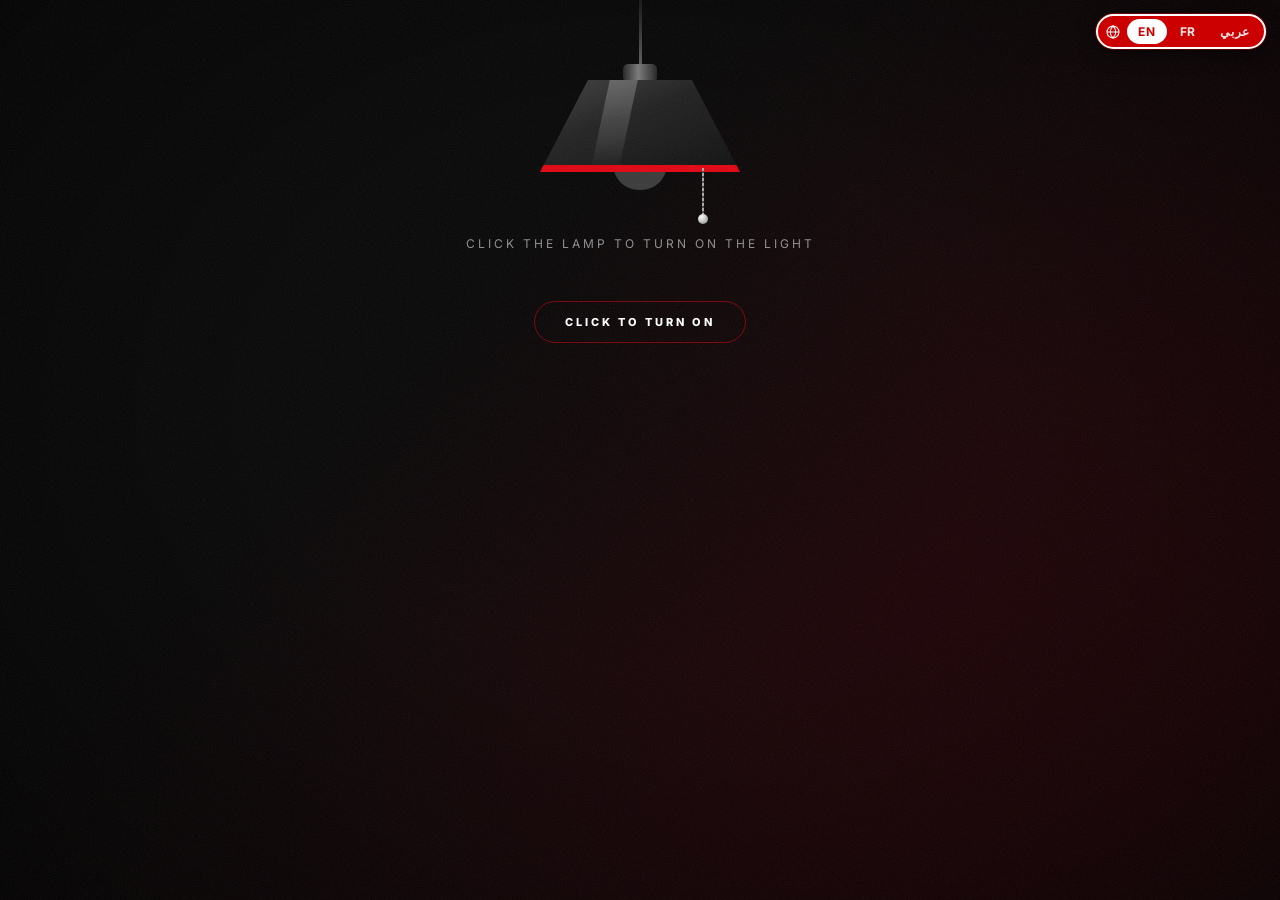
<file: index.html>
<!DOCTYPE html>
<html lang="en" data-theme="dark">
<head>
<meta charset="UTF-8">
<meta name="viewport" content="width=device-width, initial-scale=1.0">
<link rel="icon" href="img/favicon.svg" type="image/svg+xml">
<link rel="icon" href="img/favicon-32.png" sizes="32x32" type="image/png">
<link rel="apple-touch-icon" href="img/apple-touch-icon.png">
<meta name="description" data-i18n-attr="content:site.description" content="Unofficial fan site of Wydad Athletic Club: trophies, transfers 2026, squad, results, quiz and more.">
<meta name="theme-color" content="#CC0000">
<meta property="og:type" content="website">
<meta property="og:title" content="Wydad Athletic Club — Fan Site" data-i18n-attr="content:site.title">
<meta property="og:description" content="Unofficial fan site of Wydad Athletic Club." data-i18n-attr="content:site.description">
<meta name="twitter:card" content="summary">
<title data-i18n="site.title">Wydad Athletic Club — Fan Site</title>
<link rel="stylesheet" href="css/style.css">
<script>
  if (sessionStorage.getItem("wydadDemoLoggedIn") !== "true") {
    window.location.replace("login.html");
    
  }
</script>
</head>
<body>

<div id="x-loader"><div class="x-ball">⚽</div></div>
<div id="x-progress"></div>

<header>
  <div class="logo">
    <img class="logo-img" src="https://images.seeklogo.com/logo-png/43/3/wydad-athletic-club-2022-logo-png_seeklogo-438990.png" alt="Wydad logo" onerror="this.style.display='none'">
    <div>
      <h1>Wydad</h1>
      <span>Athletic Club</span>
    </div>
  </div>

  <nav id="mainNav">
    <a href="#" data-i18n="nav.home">Home</a>
    <a href="#matchcenter" data-i18n="nav.match">Match</a>
    <a href="#titles" data-i18n="nav.trophies">Trophies</a>
    <a href="#transfers" data-i18n="nav.transfers">Transfers</a>
    <a href="#players-static" data-i18n="nav.squad">Squad</a>
    <a href="#results" data-i18n="nav.results">Results</a>
    <a href="#x-standings" data-xi="navStandings">Table</a>
    <a href="#quiz" data-i18n="nav.quiz">Quiz</a>
    <a href="#guess" data-i18n="nav.game">Game</a>
    <a href="#shop" data-i18n="nav.shop">Shop</a>
  </nav>

  <div class="header-actions">
    <div class="lang-switch" data-lang-switch role="group" aria-label="Language" data-i18n-attr="aria-label:lang.aria">
      <svg class="lang-globe" viewBox="0 0 24 24" aria-hidden="true"><circle cx="12" cy="12" r="9" fill="none" stroke="currentColor" stroke-width="1.6"/><path d="M3 12h18M12 3c2.8 2.6 4.2 5.6 4.2 9s-1.4 6.4-4.2 9c-2.8-2.6-4.2-5.6-4.2-9S9.2 5.6 12 3z" fill="none" stroke="currentColor" stroke-width="1.6"/></svg>
      <button type="button" data-lang="en" lang="en" aria-pressed="true" class="active">EN</button>
      <button type="button" data-lang="fr" lang="fr" aria-pressed="false">FR</button>
      <button type="button" data-lang="ar" lang="ar" aria-pressed="false">عربي</button>
    </div>
    <button class="theme-toggle" id="themeToggle" aria-label="Toggle theme" data-i18n-attr="aria-label:theme.toggle">
      <span class="theme-icon">🌙</span>
    </button>
    <button class="menu-toggle" id="menuToggle" aria-label="Menu" data-i18n-attr="aria-label:menu.toggle" aria-expanded="false">☰</button>
  </div>
</header>

<!-- HERO -->
<section class="hero">
  <div class="hero-bg"></div>
  <div class="hero-overlay"></div>
  <div class="hero-box">
    <div class="hero-eyebrow" data-i18n="hero.eyebrow">Est. 1937 · Casablanca</div>
    <h2>
      <span class="line-1" data-i18n="hero.line1">Pride of</span>
      <span class="line-2" data-i18n="hero.line2">Casablanca</span>
    </h2>
    <p class="hero-sub" data-i18n="hero.sub">22× Botola Champions · 3× CAF Champions League</p>
    <a href="#titles" class="btn" data-i18n="hero.cta">Explore Trophies</a>
    <div class="quick-links">
      <a href="#shop" class="ql"><span aria-hidden="true">🛒</span> <span data-i18n="ql.shop">Shop</span></a>
      <a href="https://www.wydadac.ma/en/" target="_blank" rel="noopener noreferrer" class="ql"><span aria-hidden="true">🌐</span> <span data-i18n="ql.official">Official Site</span></a>
      <a href="https://www.espn.com/soccer/team/fixtures/_/id/8625" target="_blank" rel="noopener noreferrer" class="ql"><span aria-hidden="true">📅</span> <span data-i18n="ql.fixtures">Fixtures</span></a>
      <a href="https://www.espn.com/soccer/team/results/_/id/8625/team.wydad-casablanca" target="_blank" rel="noopener noreferrer" class="ql"><span aria-hidden="true">📋</span> <span data-i18n="ql.results">Results</span></a>
      <a href="#transfers" class="ql"><span aria-hidden="true">🔁</span> <span data-i18n="ql.transfers">Transfers</span></a>
    </div>
  </div>

  <!-- LATEST RESULTS TICKER (filled by JS from the RESULTS list) -->
  <div class="live-ticker" id="liveTicker">
    <span class="live-dot"></span>
    <span class="live-label" data-i18n="ticker.label">LATEST</span>
    <div class="ticker-scroll"><span id="tickerText"></span></div>
  </div>
</section>

<!-- MATCH CENTER -->
<section class="matchcenter reveal-section" id="matchcenter">
  <div class="section-header">
    <span class="section-label" data-i18n="match.label">Next match</span>
    <h2 class="section-title-lg" data-i18n="match.title">Match Center</h2>
  </div>
  <div class="mc-card">
    <div class="mc-comp" id="mcCompetition"></div>
    <div class="mc-teams">
      <div class="mc-team" id="mcHome"></div>
      <div class="mc-vs" data-i18n="match.vs">VS</div>
      <div class="mc-team" id="mcAway"></div>
    </div>
    <div class="mc-info"><span id="mcDate"></span><span id="mcVenue"></span></div>
    <div class="mc-countdown" id="mcCountdown">
      <div class="mc-box"><b id="mcD">--</b><small data-i18n="match.days">Days</small></div>
      <div class="mc-box"><b id="mcH">--</b><small data-i18n="match.hours">Hours</small></div>
      <div class="mc-box"><b id="mcM">--</b><small data-i18n="match.min">Min</small></div>
      <div class="mc-box"><b id="mcS">--</b><small data-i18n="match.sec">Sec</small></div>
    </div>
    <p class="mc-over hidden" id="mcOver"></p>
  </div>
</section>

<!-- TROPHIES -->
<section class="titles reveal-section" id="titles">
  <div class="section-header">
    <span class="section-label" data-i18n="trophies.label">Honours</span>
    <h2 class="section-title-lg" data-i18n="trophies.title">Wydad Trophies</h2>
  </div>
  <div class="titles-container">
    <div class="title-box reveal-item" onclick="showTrophy('botola')">
      <img src="img/botola.webp" alt="Botola Pro">
      <h3 data-i18n="trophy.botola.name">Botola Pro</h3>
      <p>22</p>
    </div>
    <div class="title-box reveal-item" onclick="showTrophy('caf')">
      <img src="img/chompion.jpg" alt="CAF Champions League">
      <h3 data-i18n="trophy.caf.name">CAF Champions League</h3>
      <p>3</p>
    </div>
    <div class="title-box reveal-item" onclick="showTrophy('throne')">
      <img src="img/wydad-trone.jpg" alt="Throne Cup">
      <h3 data-i18n="trophy.throne.name">Throne Cup</h3>
      <p>9</p>
    </div>
    <div class="title-box reveal-item" onclick="showTrophy('super')">
      <img src="img/super.jpg" alt="CAF Super Cup">
      <h3 data-i18n="trophy.super.name">CAF Super Cup</h3>
      <p>1</p>
    </div>
  </div>
</section>

<!-- TROPHY POPUP -->
<div class="popup" id="popup">
  <div class="popup-content">
    <span class="close" onclick="closePopup()">×</span>
    <h2 id="popup-title"></h2>
    <p id="popup-text"></p>
  </div>
</div>

<!-- TRANSFERS (filled by JS) -->
<section class="transfers reveal-section" id="transfers">
  <div class="section-header">
    <span class="section-label" data-i18n="transfers.label">Mercato 2026</span>
    <h2 class="section-title-lg" data-i18n="transfers.title">Transfers</h2>
  </div>
  <div class="transfers-grid">
    <div class="transfers-col">
      <h3 class="tr-title in"><span aria-hidden="true">⬇</span> <span data-i18n="transfers.in">Arrivals</span></h3>
      <div id="transfersIn"></div>
    </div>
    <div class="transfers-col">
      <h3 class="tr-title out"><span aria-hidden="true">⬆</span> <span data-i18n="transfers.out">Departures</span></h3>
      <div id="transfersOut"></div>
    </div>
  </div>
</section>

<!-- PLAYERS -->
<section class="players reveal-section" id="players-static">
  <div class="section-header">
    <span class="section-label" data-i18n="squad.label">Squad</span>
    <h2 class="section-title-lg" data-i18n="squad.title">Players 2026</h2>
  </div>
  <div class="filter">
    <button class="active" onclick="filterPlayers('all',this)" data-i18n="filter.all">All</button>
    <button onclick="filterPlayers('new',this)" data-i18n="filter.new">New</button>
    <button onclick="filterPlayers('GK',this)" data-i18n="filter.GK">GK</button>
    <button onclick="filterPlayers('CB',this)" data-i18n="filter.CB">CB</button>
    <button onclick="filterPlayers('RB',this)" data-i18n="filter.RB">RB</button>
    <button onclick="filterPlayers('LB',this)" data-i18n="filter.LB">LB</button>
    <button onclick="filterPlayers('CDM',this)" data-i18n="filter.CDM">CDM</button>
    <button onclick="filterPlayers('CM',this)" data-i18n="filter.CM">CM</button>
  </div>

  <div class="players-container" id="playersGrid">

    <div class="player-card reveal-item" data-type="GK">
      <img src="img/benabid.jpg" alt="El Mehdi Benabid" onerror="this.src='https://placehold.co/260x300/161616/CC0000?text=GK'">
      <div class="player-card-info"><h3>El Mehdi Benabid</h3><p data-i18n="pos.GK">Goalkeeper</p><small data-i18n="country.MA">Morocco</small></div>
    </div>

    <div class="player-card reveal-item" data-type="RB">
      <img src="img/moufid.jpg" alt="Mohamed Moufid" onerror="this.src='https://placehold.co/260x300/161616/CC0000?text=RB'">
      <div class="player-card-info"><h3>Mohamed Moufid</h3><p data-i18n="pos.RB">Right Back</p><small data-i18n="country.MA">Morocco</small></div>
    </div>

    <div class="player-card reveal-item" data-type="CB">
      <img src="img/sabbar.jpg" alt="Soufiane Sabbar" onerror="this.src='https://placehold.co/260x300/161616/CC0000?text=CB'">
      <div class="player-card-info"><h3>Soufiane Sabbar</h3><p data-i18n="pos.CB">Center Back</p><small data-i18n="country.MA">Morocco</small></div>
    </div>

    <div class="player-card reveal-item" data-type="CDM">
      <img src="img/amrabat.jpg" alt="Sofiane Amrabat" onerror="this.src='https://placehold.co/260x300/161616/CC0000?text=CDM'">
      <div class="player-card-info"><h3>Sofiane Amrabat</h3><p data-i18n="pos.CDM">Def. Midfielder</p><small data-i18n="country.MA">Morocco</small></div>
    </div>

    <div class="player-card reveal-item" data-type="CM">
      <img src="img/hannouri.jpg" alt="El Hanouri" onerror="this.src='https://placehold.co/260x300/161616/CC0000?text=CM'">
      <div class="player-card-info"><h3>El Hanouri</h3><p data-i18n="pos.CM">Central Mid</p><small data-i18n="country.MA">Morocco</small></div>
    </div>

    <!-- ===== NEW SIGNINGS 2026 ===== -->
    <div class="player-card reveal-item" data-type="GK" data-new="true" data-from="FUS Rabat" data-note="3-year deal">
      <span class="badge-new">New</span>
      <img src="img/images-rachid-ghanimi.jpg" alt="Rachid Ghanimi" onerror="this.src='https://placehold.co/260x300/161616/CC0000?text=GK'">
      <div class="player-card-info"><h3>Rachid Ghanimi</h3><p>Goalkeeper</p><small>Signed from FUS Rabat · 2026</small></div>
    </div>

    <div class="player-card reveal-item" data-type="CM" data-new="true" data-from="Return" data-note="1-year deal">
      <span class="badge-new">New</span>
      <img src="img/hassoni.jpg" alt="Aymane El Hassouni" onerror="this.src='https://placehold.co/260x300/161616/CC0000?text=CM'">
      <div class="player-card-info"><h3>Aymane El Hassouni</h3><p>Midfielder</p><small>Returned · 2026</small></div>
    </div>

    <div class="player-card reveal-item" data-type="CM" data-new="true" data-from="Return" data-note="">
      <span class="badge-new">New</span>
      <img src="img/jabran.jpg" alt="Yahya Jabrane" onerror="this.src='https://placehold.co/260x300/161616/CC0000?text=CM'">
      <div class="player-card-info"><h3>Yahya Jabrane</h3><p>Midfielder</p><small>Returned · 2026</small></div>
    </div>

    <div class="player-card reveal-item" data-type="LB" data-new="true" data-from="" data-note="">
      <span class="badge-new">New</span>
      <img src="img/jnanlah.jpg" alt="Hamza Jnan Allah" onerror="this.src='https://placehold.co/260x300/161616/CC0000?text=LB'">
      <div class="player-card-info"><h3>Hamza Jnan Allah</h3><p>Left Back</p><small>New signing · 2026</small></div>
    </div>

    <div class="player-card reveal-item" data-type="NEW" data-new="true" data-from="" data-note="">
      <span class="badge-new">New</span>
      <img src="img/attiat-allah.jpg" alt="Yahya Attiat-Allah" onerror="this.src='https://placehold.co/260x300/161616/CC0000?text=NEW'">
      <div class="player-card-info"><h3>Yahya Attiat-Allah</h3><p>New Signing</p><small>Returned · 2026</small></div>
    </div>

    <div class="player-card reveal-item" data-type="NEW" data-new="true" data-from="Ittihad Yaacoub El Mansour" data-note="3-year deal">
      <span class="badge-new">New</span>
      <img src="img/khalofi.jpg" alt="Adil El Khalloufi" onerror="this.src='https://placehold.co/260x300/161616/CC0000?text=NEW'">
      <div class="player-card-info"><h3>Adil El Khalloufi</h3><p>New Signing</p><small>Signed from Ittihad Yaacoub El Mansour · 2026</small></div>
    </div>

    <div class="player-card reveal-item" data-type="NEW" data-new="true" data-from="" data-note="Joined Aug 2026">
      <span class="badge-new">New</span>
      <img src="img/rshdan.jpg" alt="Nizar Al-Rashdan" onerror="this.src='https://placehold.co/260x300/161616/CC0000?text=NEW'">
      <div class="player-card-info"><h3>Nizar Al-Rashdan</h3><p>New Signing</p><small>Joined Aug 2026</small></div>
    </div>

    <div class="player-card reveal-item" data-type="NEW" data-new="true" data-from="" data-note="">
      <span class="badge-new">New</span>
      <img src="img/cofi.jpg" alt="Salaheddine Cofi" onerror="this.src='https://placehold.co/260x300/161616/CC0000?text=NEW'">
      <div class="player-card-info"><h3>Salaheddine Cofi</h3><p>New Signing</p><small>New signing · 2026</small></div>
    </div>

  </div>
</section>

<!-- RESULTS (filled by JS from the RESULTS list) -->
<section class="matches reveal-section" id="results">
  <div class="section-header">
    <span class="section-label" data-i18n="results.label">Botola Pro</span>
    <h2 class="section-title-lg" data-i18n="fixtures.title">Fixtures & Results</h2>
  </div>
  <div class="filter" role="tablist">
    <button type="button" class="active" id="tabResults" role="tab" aria-selected="true" data-tab="results" data-i18n="fixtures.tab.results">Results</button>
    <button type="button" id="tabFixtures" role="tab" aria-selected="false" data-tab="fixtures" data-i18n="fixtures.tab.upcoming">Fixtures</button>
  </div>
  <div class="matches-container" id="resultsContainer"></div>
  <div class="matches-container hidden" id="fixturesContainer"></div>
  <p class="tz-note" data-i18n="fixtures.tz">Kick-off times are shown in Morocco time.</p>
</section>

<!-- CLASSEMENT BOTOLA PRO (filled by JS from data/standings.json) -->
<section id="x-standings" class="x-section x-cine">
  <h2 class="x-title" data-xi="stTitle"></h2>
  <p class="x-sub" data-xi="stSub"></p>
  <div class="x-table-wrap">
    <table class="x-table">
      <thead>
        <tr>
          <th>#</th>
          <th data-xi="stTeam"></th>
          <th data-xi="stP"></th>
          <th data-xi="stW"></th>
          <th data-xi="stD"></th>
          <th data-xi="stL"></th>
          <th data-xi="stGF"></th>
          <th data-xi="stGA"></th>
          <th data-xi="stGD"></th>
          <th data-xi="stPts"></th>
        </tr>
      </thead>
      <tbody id="x-st-body"></tbody>
    </table>
  </div>
  <p class="x-sub" id="x-st-updated"></p>
</section>

<!-- QUIZ -->
<section class="quiz-section reveal-section" id="quiz">
  <div class="section-header">
    <span class="section-label" data-i18n="quiz.label">Challenge</span>
    <h2 class="section-title-lg" data-i18n="quiz.title">Wydad Quiz</h2>
  </div>

  <div class="quiz-card" id="quiz-start">
    <div class="quiz-badge" data-i18n="quiz.badge" data-i18n-vars='{"n":10}'>10 Questions</div>
    <div class="quiz-icon">🏆</div>
    <h3 data-i18n="quiz.startTitle">Are you a true Wydadi?</h3>
    <p data-i18n="quiz.intro">Test your knowledge of Wydad — history, players, trophies and more.</p>
    <button class="quiz-btn" onclick="startQuiz()" data-i18n="quiz.start">Start Quiz ▶</button>
  </div>

  <div class="quiz-card hidden" id="quiz-question">
    <div class="quiz-meta">
      <span id="q-counter">Question 1/10</span>
      <div class="quiz-score-live">⭐ <span id="q-score-live">0</span></div>
    </div>
    <div class="quiz-progress-bar"><div class="quiz-progress-fill" id="q-progress"></div></div>
    <div class="quiz-timer-wrap"><div class="quiz-timer-ring" id="q-timer-ring"><span id="q-timer">15</span></div></div>
    <h3 id="q-text"></h3>
    <div class="quiz-options" id="q-options"></div>
    <p class="quiz-feedback" id="q-feedback"></p>
  </div>

  <div class="quiz-card hidden" id="quiz-result">
    <div class="quiz-icon" id="result-emoji">🏆</div>
    <h3 id="result-title"></h3>
    <div class="result-score-big" id="result-score">0/10</div>
    <p id="result-msg"></p>
    <div class="result-badges" id="result-badges"></div>
    <button class="quiz-btn" onclick="resetQuiz()" data-i18n="quiz.again">Play Again 🔄</button>
  </div>
</section>

<!-- GUESS THE PLAYER (players come from the cards above) -->
<section class="guess-section reveal-section" id="guess">
  <div class="section-header">
    <span class="section-label" data-i18n="guess.label">Game</span>
    <h2 class="section-title-lg" data-i18n="guess.title">Guess the Player</h2>
  </div>
  <div class="quiz-card guess-card">
    <div class="quiz-meta">
      <span class="gp-stat"><span data-i18n="guess.attempts">Attempts</span>: <b id="gpTries">0</b>/5</span>
      <span class="gp-stat"><span data-i18n="guess.streak">Streak</span>: <b id="gpStreak">0</b> · <span data-i18n="guess.best">Best</span>: <b id="gpBest">0</b></span>
    </div>
    <div class="gp-photo-wrap">
      <img id="gpImg" class="gp-photo" src="" alt="Mystery player">
    </div>
    <p class="gp-msg" id="gpMsg" data-i18n="guess.who">Who is this player?</p>
    <div class="gp-form" id="gpForm">
      <input type="text" id="gpInput" placeholder="Type the name" autocomplete="off" aria-label="Type the name" data-i18n-attr="placeholder:guess.placeholder;aria-label:guess.placeholder">
      <button type="button" class="quiz-btn" id="gpGuess" data-i18n="guess.btn">Guess</button>
    </div>
    <button type="button" class="quiz-btn hidden" id="gpNext" data-i18n="guess.next">Next Player ▶</button>
  </div>
</section>

<!-- SHOP -->
<section class="shop reveal-section" id="shop">
  <div class="section-header">
    <span class="section-label" data-i18n="shop.label">Fan Shop</span>
    <h2 class="section-title-lg" data-i18n="shop.title">Wydad Shop</h2>
  </div>

  <div class="shop-grid">

    <div class="product-card reveal-item" data-product="jersey">
      <span class="badge" data-i18n="badge.best">Best Seller</span>
      <button class="wishlist-btn" aria-label="Add to wishlist" data-i18n-attr="aria-label:wishlist.aria" aria-pressed="false">❤</button>
      <img src="img/3.jpg" alt="Home Jersey 2026" onerror="this.src='https://placehold.co/400x300/161616/CC0000?text=Jersey'">
      <div class="product-info">
        <h3 data-i18n="product.jersey.name">Home Jersey 2026</h3>
        <p data-i18n="product.jersey.desc">Official Wydad Maillot</p>
        <div class="product-options"></div>
        <div class="product-bottom">
          <span class="price">$59</span>
          <button class="cart-btn" onclick="addToCart('Home Jersey 2026',59,this)" data-i18n="shop.add">Add To Cart</button>
        </div>
      </div>
    </div>

    <div class="product-card reveal-item" data-product="cap">
      <span class="badge limited" data-i18n="badge.limited">Limited</span>
      <button class="wishlist-btn" aria-label="Add to wishlist" data-i18n-attr="aria-label:wishlist.aria" aria-pressed="false">❤</button>
      <img src="img/cup.jpg" alt="Wydad Cap" onerror="this.src='https://placehold.co/400x300/161616/CC0000?text=Cap'">
      <div class="product-info">
        <h3 data-i18n="product.cap.name">Wydad Cap</h3>
        <p data-i18n="product.cap.desc">Premium Cap</p>
        <div class="product-options"></div>
        <div class="product-bottom">
          <span class="price">$25</span>
          <button class="cart-btn" onclick="addToCart('Wydad Cap',25,this)" data-i18n="shop.add">Add To Cart</button>
        </div>
      </div>
    </div>

    <div class="product-card reveal-item" data-product="mug">
      <button class="wishlist-btn" aria-label="Add to wishlist" data-i18n-attr="aria-label:wishlist.aria" aria-pressed="false">❤</button>
      <img src="img/mug.jpg" alt="Wydad Mug" onerror="this.src='https://placehold.co/400x300/161616/CC0000?text=Mug'">
      <div class="product-info">
        <h3 data-i18n="product.mug.name">Wydad Mug</h3>
        <p data-i18n="product.mug.desc">Fans Collection</p>
        <div class="product-options"></div>
        <div class="product-bottom">
          <span class="price">$15</span>
          <button class="cart-btn" onclick="addToCart('Wydad Mug',15,this)" data-i18n="shop.add">Add To Cart</button>
        </div>
      </div>
    </div>

    <div class="product-card reveal-item" data-product="poster">
      <button class="wishlist-btn" aria-label="Add to wishlist" data-i18n-attr="aria-label:wishlist.aria" aria-pressed="false">❤</button>
      <img src="img/poster.jpg" alt="Ultra Poster" onerror="this.src='https://placehold.co/400x300/161616/CC0000?text=Poster'">
      <div class="product-info">
        <h3 data-i18n="product.poster.name">Ultra Poster</h3>
        <p data-i18n="product.poster.desc">Curva Nord Style</p>
        <div class="product-options"></div>
        <div class="product-bottom">
          <span class="price">$12</span>
          <button class="cart-btn" onclick="addToCart('Ultra Poster',12,this)" data-i18n="shop.add">Add To Cart</button>
        </div>
      </div>
    </div>

  </div>
</section>

<!-- CART -->
<div class="cart-panel" id="cartPanel">
  <div class="cart-header">
    <h2 data-i18n="cart.title">Your Cart</h2>
    <button onclick="toggleCart()" aria-label="Close cart" data-i18n-attr="aria-label:cart.close">✕</button>
  </div>
  <div class="cart-items" id="cartItems"></div>
  <div class="cart-footer">
    <h3><span data-i18n="cart.total">Total</span>: $<span id="cartTotal">0</span></h3>
    <p class="cart-note" id="cartNote"></p>
    <button class="checkout-btn" id="checkoutBtn" data-i18n="cart.checkout">Checkout</button>
  </div>
</div>

<button class="floating-cart" onclick="toggleCart()" aria-label="Open cart" data-i18n-attr="aria-label:cart.open">
  🛒
  <span id="cartCount">0</span>
</button>

<!-- PLAYER POPUP -->
<div id="playerPopup" class="player-popup">
  <div class="popup-box">
    <span class="close-popup">&times;</span>
    <img id="popupImg" src="" alt="">
    <h2 id="popupName"></h2>
    <p id="popupPosition"></p>
    <p id="popupCountry"></p>
    <p id="popupGoals"></p>
    <p id="popupAssists"></p>
  </div>
</div>

<button type="button" class="to-top hidden" id="toTop" aria-label="Back to top" data-i18n-attr="aria-label:totop.aria">↑</button>

<footer>
  <span class="footer-logo">Wydad AC</span>
  <p data-i18n="footer.text">© 2026 Unofficial fan project · Not affiliated with Wydad Athletic Club · Casablanca, Morocco</p>
</footer>

<!-- ===== HISTOIRE ===== -->
<section id="x-history" class="x-section x-cine">
  <h2 class="x-title" data-xi="histTitle"></h2>
  <div class="x-timeline">
    <div class="x-tl-item"><span class="x-tl-year">1937</span><p data-xi="h1937"></p></div>
    <div class="x-tl-item"><span class="x-tl-year">1992</span><p data-xi="h1992"></p></div>
    <div class="x-tl-item"><span class="x-tl-year">2017</span><p data-xi="h2017"></p></div>
    <div class="x-tl-item"><span class="x-tl-year">2022</span><p data-xi="h2022"></p></div>
  </div>
</section>

<!-- ===== HALL OF FAME ===== -->
<section id="x-vote" class="x-section x-cine">
  <h2 class="x-title" data-xi="voteTitle"></h2>
  <div id="x-vote-list" class="x-vote-list"></div>
  <p id="x-vote-info" class="x-vote-info"></p>
</section>

<!-- ===== LIVRE D'OR ===== -->
<section id="x-guestbook" class="x-section x-cine">
  <h2 class="x-title" data-xi="gbTitle"></h2>
  <div class="x-gb-form">
    <input id="x-gb-name" type="text" maxlength="30" data-xi-ph="gbName">
    <textarea id="x-gb-msg" maxlength="200" rows="3" data-xi-ph="gbMsg"></textarea>
    <button id="x-gb-send" type="button" data-xi="gbSend"></button>
  </div>
  <ul id="x-gb-list" class="x-gb-list"></ul>
</section>

<script src="js/i18n.js"></script>
<script src="js/app.js"></script>
<script src="js/x-extras.js"></script>
</body>
</html>
</file>
<file: css/style.css>
@import url('https://fonts.googleapis.com/css2?family=Bebas+Neue&family=Inter:wght@300;400;500;600;700&display=swap');
@import url('https://fonts.googleapis.com/css2?family=Cairo:wght@400;600;700&display=swap');

*,*::before,*::after{margin:0;padding:0;box-sizing:border-box}
html{scroll-behavior:smooth}

:root,[data-theme="dark"]{
  --red:#CC0000;
  --red-dim:rgba(204,0,0,0.15);
  --red-glow:rgba(204,0,0,0.08);
  --white:#FFFFFF;
  --dark:#080808;
  --dark-2:#0F0F0F;
  --dark-3:#161616;
  --dark-4:#1E1E1E;
  --gray:#888;
  --border:rgba(255,255,255,0.07);
  --border-red:rgba(204,0,0,0.25);
  --text-primary:#FFFFFF;
  --text-secondary:rgba(255,255,255,0.55);
  --text-muted:rgba(255,255,255,0.3);
}

[data-theme="light"]{
  --white:#111111;
  --dark:#F5F5F5;
  --dark-2:#EBEBEB;
  --dark-3:#FFFFFF;
  --dark-4:#F0F0F0;
  --gray:#666;
  --border:rgba(0,0,0,0.10);
  --border-red:rgba(204,0,0,0.30);
  --text-primary:#111111;
  --text-secondary:rgba(0,0,0,0.65);
  --text-muted:rgba(0,0,0,0.35);
}

body{font-family:'Inter',sans-serif;background:var(--dark);color:var(--text-primary);overflow-x:hidden;transition:background .3s,color .3s}
.hidden{display:none!important}

/* ===== HEADER ===== */
header{
  position:sticky;top:0;z-index:999;width:100%;
  padding:0 60px;height:72px;
  display:flex;justify-content:space-between;align-items:center;gap:16px;
  background:rgba(8,8,8,0.85);backdrop-filter:blur(20px);
  border-bottom:1px solid var(--border);
  transition:background .3s;
}
[data-theme="light"] header{background:rgba(245,245,245,0.92)}
.logo{display:flex;align-items:center;gap:14px}
.logo-img{width:44px;height:44px;object-fit:contain}
.logo h1{font-family:'Bebas Neue',sans-serif;font-size:26px;letter-spacing:3px;color:var(--text-primary);line-height:1}
.logo span{display:block;font-size:9px;letter-spacing:4px;color:var(--red);text-transform:uppercase;margin-top:2px}
nav{display:flex;gap:4px}
nav a{color:var(--text-secondary);padding:8px 12px;border-radius:8px;text-decoration:none;font-size:11px;font-weight:600;letter-spacing:1.5px;text-transform:uppercase;transition:color .2s,background .2s}
nav a:hover{color:var(--text-primary);background:rgba(128,128,128,0.10)}
nav a.active{color:var(--text-primary);background:var(--red-dim)}

.header-actions{display:flex;align-items:center;gap:8px}
.theme-toggle,.menu-toggle{
  background:transparent;border:1px solid var(--border);
  border-radius:8px;padding:8px 12px;cursor:pointer;
  font-size:16px;line-height:1;color:var(--text-primary);
  transition:background .2s,border-color .2s,transform .2s;
}
.theme-toggle:hover{background:rgba(128,128,128,0.10);border-color:var(--border-red);transform:rotate(20deg)}
.menu-toggle{display:none}
.menu-toggle:hover{background:rgba(128,128,128,0.10);border-color:var(--border-red)}

/* ===== HERO ===== */
.hero{min-height:100vh;display:grid;place-items:center;position:relative;overflow:hidden;background:var(--dark)}
.hero-bg{position:absolute;inset:0;background:url("../img/winners.jpg") center/cover no-repeat;filter:brightness(0.18) saturate(0.6);z-index:0;transition:filter .4s}
[data-theme="light"] .hero-bg{filter:brightness(0.25) saturate(0.5)}
.hero-overlay{position:absolute;inset:0;background:radial-gradient(ellipse 80% 60% at 50% 40%,rgba(204,0,0,0.12) 0%,transparent 65%);z-index:1}
.hero-box{position:relative;z-index:2;text-align:center;max-width:760px;padding:0 24px 40px;transform-style:preserve-3d}
.hero-eyebrow{display:inline-flex;align-items:center;gap:8px;font-size:10px;font-weight:700;letter-spacing:3px;color:var(--red);text-transform:uppercase;margin-bottom:28px;padding:8px 20px;border:1px solid var(--border-red);border-radius:100px;background:rgba(204,0,0,0.06);animation:fadeInDown .8s ease both}
.hero-eyebrow::before{content:'';width:6px;height:6px;background:var(--red);border-radius:50%}
.hero h2{font-family:'Bebas Neue',sans-serif;font-size:clamp(72px,12vw,130px);line-height:.9;letter-spacing:2px;margin-bottom:24px;animation:fadeInUp .9s .15s ease both}
.hero h2 .line-1{display:block;color:rgba(255,255,255,0.95)}
.hero h2 .line-2{display:block;color:var(--red);-webkit-text-stroke:1px rgba(255,255,255,0.08)}
.hero-sub{font-size:14px;color:rgba(255,255,255,0.6);letter-spacing:1px;margin-bottom:48px;font-weight:300;animation:fadeInUp .9s .25s ease both}
.btn{display:inline-flex;align-items:center;gap:10px;padding:16px 40px;background:var(--red);color:#fff;border-radius:8px;text-decoration:none;font-size:12px;font-weight:700;letter-spacing:2px;text-transform:uppercase;transition:transform .2s,background .2s;animation:fadeInUp .9s .35s ease both}
.btn:hover{background:#e60000;transform:translateY(-2px)}

/* ===== QUICK LINKS ===== */
.quick-links{display:flex;flex-wrap:wrap;gap:10px;justify-content:center;margin-top:24px}
.ql{padding:10px 18px;border:1px solid var(--border-red);border-radius:100px;color:#fff;text-decoration:none;font-size:11px;font-weight:700;letter-spacing:1.5px;text-transform:uppercase;background:rgba(204,0,0,0.08);backdrop-filter:blur(6px);transition:background .2s,transform .2s}
.ql:hover{background:var(--red);transform:translateY(-2px)}

/* ===== TICKER ===== */
.live-ticker{
  position:absolute;bottom:0;left:0;right:0;z-index:3;
  background:rgba(204,0,0,0.88);backdrop-filter:blur(10px);
  display:flex;align-items:center;gap:14px;
  padding:12px 28px;overflow:hidden;
}
.live-dot{width:8px;height:8px;background:#fff;border-radius:50%;flex-shrink:0;animation:pulse 1.2s infinite}
.live-label{font-size:10px;font-weight:800;letter-spacing:3px;color:#fff;flex-shrink:0}
.ticker-scroll{overflow:hidden;flex:1}
.ticker-scroll span{display:inline-block;white-space:nowrap;font-size:12px;font-weight:600;letter-spacing:.5px;color:#fff;animation:tickerMove 28s linear infinite}

/* ===== SECTION HEADERS ===== */
.section-header{text-align:center;margin-bottom:64px}
.section-label{display:inline-flex;align-items:center;gap:8px;font-size:10px;font-weight:700;letter-spacing:4px;color:var(--red);text-transform:uppercase;margin-bottom:14px}
.section-title-lg{font-family:'Bebas Neue',sans-serif;font-size:clamp(42px,6vw,72px);letter-spacing:2px;line-height:1;color:var(--text-primary)}

/* ===== MATCH CENTER ===== */
.matchcenter{padding:120px 60px;background:var(--dark-2)}
.mc-card{max-width:760px;margin:0 auto;background:var(--dark-3);border:1px solid var(--border);border-radius:24px;padding:40px 32px;text-align:center;position:relative;overflow:hidden}
.mc-card::before{content:'';position:absolute;top:0;left:0;right:0;height:3px;background:var(--red)}
.mc-comp{font-size:10px;font-weight:700;letter-spacing:3px;text-transform:uppercase;color:var(--red);margin-bottom:20px;min-height:12px}
.mc-teams{display:flex;align-items:center;justify-content:center;gap:24px;margin-bottom:16px;min-height:50px}
.mc-team{font-family:'Bebas Neue',sans-serif;font-size:clamp(28px,5vw,44px);letter-spacing:2px;color:var(--text-primary)}
.mc-vs{font-size:12px;font-weight:700;letter-spacing:3px;color:var(--text-muted)}
.mc-info{font-size:13px;color:var(--text-secondary);margin-bottom:28px;display:flex;flex-direction:column;gap:4px;min-height:20px}
.mc-countdown{display:flex;justify-content:center;gap:12px}
.mc-box{min-width:74px;padding:14px 10px;background:var(--dark-4);border:1px solid var(--border);border-radius:14px}
.mc-box b{display:block;font-family:'Bebas Neue',sans-serif;font-size:40px;color:var(--red);line-height:1}
.mc-box small{font-size:10px;letter-spacing:2px;text-transform:uppercase;color:var(--text-muted)}
.mc-over{color:var(--text-secondary);font-size:14px}

/* ===== TROPHIES ===== */
.titles{padding:120px 60px;background:var(--dark)}
.titles-container{display:grid;grid-template-columns:repeat(auto-fit,minmax(240px,1fr));gap:2px;border:1px solid var(--border);border-radius:16px;overflow:hidden;max-width:1100px;margin:0 auto}
.title-box{background:var(--dark-3);padding:40px 30px;text-align:center;transition:background .3s,transform .3s,opacity .6s ease;position:relative;overflow:hidden;cursor:pointer}
.title-box::before{content:'';position:absolute;top:0;left:0;right:0;height:2px;background:var(--red);transform:scaleX(0);transition:transform .3s}
.title-box:hover{background:var(--dark-4)}
.title-box:hover::before{transform:scaleX(1)}
.title-box img{width:80px;height:80px;object-fit:contain;margin-bottom:20px;filter:brightness(0.85);transition:filter .3s,transform .3s}
.title-box:hover img{filter:brightness(1);transform:scale(1.08) rotate(-3deg)}
.title-box h3{font-size:11px;font-weight:700;letter-spacing:2px;text-transform:uppercase;color:var(--text-secondary);margin-bottom:10px}
.title-box p{font-family:'Bebas Neue',sans-serif;font-size:42px;color:var(--text-primary);letter-spacing:1px}

/* ===== TRANSFERS ===== */
.transfers{padding:120px 60px;background:var(--dark-2)}
.transfers-grid{display:grid;grid-template-columns:1fr 1fr;gap:24px;max-width:1100px;margin:0 auto}
.tr-title{font-family:'Bebas Neue',sans-serif;font-size:28px;letter-spacing:2px;margin-bottom:16px}
.tr-title.in{color:#4ade80}
.tr-title.out{color:#f87171}
.tr-card{display:flex;justify-content:space-between;align-items:center;gap:12px;background:var(--dark-3);border:1px solid var(--border);border-radius:12px;padding:16px 18px;margin-bottom:10px;position:relative;overflow:hidden;transition:border-color .2s,opacity .6s ease,transform .6s ease}
.tr-card:hover{border-color:var(--border-red)}
.tr-card::before{content:'';position:absolute;left:0;top:0;bottom:0;width:3px}
.tr-card.in::before{background:#22c55e}
.tr-card.out::before{background:var(--red)}
.tr-card h4{font-size:14px;color:var(--text-primary);margin-bottom:4px}
.tr-card small{font-size:11px;color:var(--text-muted)}
.tr-tag{font-size:10px;font-weight:700;letter-spacing:1.5px;text-transform:uppercase;padding:4px 10px;border-radius:6px;background:rgba(128,128,128,0.12);color:var(--text-secondary);white-space:nowrap}
.tr-empty{color:var(--text-muted);font-size:13px;padding:12px 0}

/* ===== PLAYERS ===== */
.players{padding:120px 60px;background:var(--dark)}
.players-container{display:grid;grid-template-columns:repeat(auto-fill,minmax(220px,1fr));gap:16px;max-width:1200px;margin:0 auto}
.player-card{position:relative;background:var(--dark-3);border-radius:14px;overflow:hidden;border:1px solid var(--border);transition:border-color .3s,box-shadow .3s,opacity .6s ease,transform .6s ease;cursor:pointer}
.player-card:hover{border-color:var(--border-red);box-shadow:0 20px 40px rgba(204,0,0,0.10)}
.player-card img{width:100%;height:260px;object-fit:cover;display:block;filter:grayscale(20%);transition:filter .4s,transform .4s}
.player-card:hover img{filter:grayscale(0%);transform:scale(1.04)}
.player-card-info{padding:16px 16px 20px}
.player-card h3{font-size:13px;font-weight:700;letter-spacing:1px;color:var(--text-primary);margin-bottom:4px;text-transform:uppercase}
.player-card p{font-size:11px;color:var(--gray);margin-bottom:2px}
.player-card small{font-size:10px;color:var(--text-muted);letter-spacing:.5px}
.player-card[data-new="true"]{border-color:var(--border-red)}
.badge-new{position:absolute;top:12px;left:12px;z-index:3;background:var(--red);color:#fff;font-size:9px;font-weight:800;letter-spacing:2px;text-transform:uppercase;padding:5px 10px;border-radius:100px;box-shadow:0 4px 14px rgba(204,0,0,.35)}

/* ===== FILTER ===== */
.filter{padding:0 0 40px;display:flex;flex-wrap:wrap;justify-content:center;gap:8px}
.filter button{background:transparent;color:var(--text-secondary);border:1px solid var(--border);padding:8px 20px;border-radius:8px;cursor:pointer;font-size:11px;font-weight:600;letter-spacing:1.5px;text-transform:uppercase;font-family:'Inter',sans-serif;transition:all .2s}
.filter button:hover{color:var(--text-primary);border-color:var(--border-red);background:var(--red-dim)}
.filter button.active{background:var(--red);color:#fff;border-color:var(--red)}

/* ===== RESULTS ===== */
.matches{padding:120px 60px;background:var(--dark-2)}
.matches-container{display:grid;grid-template-columns:repeat(auto-fill,minmax(260px,1fr));gap:2px;border:1px solid var(--border);border-radius:16px;overflow:hidden;max-width:1100px;margin:0 auto}
.match-card{background:var(--dark-3);padding:28px 24px;transition:background .2s,opacity .6s ease,transform .6s ease;position:relative;overflow:hidden}
.match-card:hover{background:var(--dark-4)}
.match-card::before{content:'';position:absolute;left:0;top:0;bottom:0;width:3px}
.match-card.win::before{background:#22c55e}
.match-card.draw::before{background:#f59e0b}
.match-card.loss::before{background:var(--red)}
.match-card h3{font-size:15px;font-weight:600;color:var(--text-primary);margin-bottom:12px;line-height:1.3}
.match-card span{display:inline-block;font-size:10px;font-weight:700;letter-spacing:2px;text-transform:uppercase;padding:4px 10px;border-radius:6px;margin-bottom:10px}
.match-card.win span{background:rgba(34,197,94,0.12);color:#4ade80}
.match-card.draw span{background:rgba(245,158,11,0.12);color:#fbbf24}
.match-card.loss span{background:rgba(204,0,0,0.12);color:#f87171}
.match-card small{display:block;font-size:11px;color:var(--text-muted);letter-spacing:.5px}

/* ===== TROPHY POPUP ===== */
.popup{position:fixed;inset:0;background:rgba(0,0,0,0.85);display:none;justify-content:center;align-items:center;z-index:9999;backdrop-filter:blur(8px)}
.popup-content{background:var(--dark-3);padding:40px;border-radius:20px;border:1px solid var(--border-red);text-align:center;max-width:400px;width:90%;position:relative;animation:popIn .25s ease}
@keyframes popIn{from{transform:scale(0.9);opacity:0}to{transform:scale(1);opacity:1}}
.close{position:absolute;top:16px;right:20px;font-size:24px;color:var(--gray);cursor:pointer;transition:color .2s}
.close:hover{color:var(--text-primary)}

/* ===== REVEAL ANIMATION ===== */
.reveal-item{opacity:0;transform:translateY(28px)}
.reveal-item.visible{opacity:1;transform:translateY(0)}

/* ===== QUIZ ===== */
.quiz-section{padding:120px 60px;background:var(--dark-2)}
.quiz-card{max-width:700px;margin:0 auto;background:var(--dark-3);border:1px solid var(--border);border-radius:24px;padding:56px 48px;text-align:center;position:relative;overflow:hidden}
.quiz-card::before{content:'';position:absolute;top:0;left:0;right:0;height:3px;background:linear-gradient(90deg,var(--red),#ff4444,var(--red));background-size:200%;animation:shimmer 2s infinite linear}
@keyframes shimmer{0%{background-position:0%}100%{background-position:200%}}
.quiz-badge{display:inline-block;background:var(--red-dim);border:1px solid var(--border-red);color:var(--red);font-size:10px;font-weight:700;letter-spacing:3px;text-transform:uppercase;padding:6px 18px;border-radius:100px;margin-bottom:28px}
.quiz-icon{font-size:52px;margin-bottom:20px;display:block;filter:drop-shadow(0 0 20px rgba(204,0,0,0.4))}
.quiz-card h3{font-family:'Bebas Neue',sans-serif;font-size:36px;letter-spacing:2px;color:var(--text-primary);margin-bottom:14px}
.quiz-card p{font-size:14px;color:var(--text-secondary);line-height:1.7;margin-bottom:36px;max-width:440px;margin-left:auto;margin-right:auto}
.quiz-btn{display:inline-flex;align-items:center;gap:10px;padding:16px 48px;background:var(--red);color:#fff;border:none;border-radius:10px;font-size:12px;font-weight:700;letter-spacing:2px;text-transform:uppercase;cursor:pointer;font-family:'Inter',sans-serif;transition:background .2s,transform .2s}
.quiz-btn:hover{background:#e60000;transform:translateY(-2px)}
.quiz-btn:disabled{opacity:.5;cursor:default;transform:none}
.quiz-meta{display:flex;justify-content:space-between;align-items:center;margin-bottom:16px;gap:12px;flex-wrap:wrap}
#q-counter{font-size:11px;font-weight:700;letter-spacing:2px;color:var(--text-muted);text-transform:uppercase}
.quiz-score-live{font-size:12px;font-weight:700;color:var(--red);letter-spacing:1px}
.quiz-progress-bar{height:3px;background:rgba(128,128,128,0.10);border-radius:10px;margin-bottom:28px;overflow:hidden}
.quiz-progress-fill{height:100%;background:var(--red);border-radius:10px;transition:width .4s ease;width:0%}
.quiz-timer-wrap{display:flex;justify-content:center;margin-bottom:24px}
.quiz-timer-ring{width:56px;height:56px;border-radius:50%;border:2px solid var(--border-red);display:flex;align-items:center;justify-content:center;transition:border-color .3s,box-shadow .3s}
.quiz-timer-ring.urgent{border-color:var(--red);box-shadow:0 0 12px rgba(204,0,0,0.4)}
#q-timer{font-family:'Bebas Neue',sans-serif;font-size:24px;color:var(--text-primary)}
#q-text{font-family:'Inter',sans-serif;font-size:20px;font-weight:600;letter-spacing:0;color:var(--text-primary);line-height:1.5;margin-bottom:32px;min-height:56px}
.quiz-options{display:grid;grid-template-columns:1fr 1fr;gap:12px;margin-bottom:20px}
.quiz-opt{background:rgba(128,128,128,0.04);border:1px solid var(--border);border-radius:12px;padding:16px 20px;font-size:13px;font-weight:500;color:var(--text-secondary);cursor:pointer;font-family:'Inter',sans-serif;text-align:left;transition:background .15s,border-color .15s,color .15s,transform .15s;line-height:1.4}
.quiz-opt:hover:not(:disabled){background:var(--red-dim);border-color:var(--border-red);color:var(--text-primary);transform:translateX(3px)}
.quiz-opt.correct{background:rgba(34,197,94,0.15);border-color:rgba(34,197,94,0.5);color:#4ade80}
.quiz-opt.wrong{background:rgba(204,0,0,0.12);border-color:rgba(204,0,0,0.4);color:#f87171}
.quiz-opt:disabled{cursor:default}
.quiz-feedback{font-size:13px;font-weight:500;padding:0 18px;margin:0;border-radius:10px;text-align:left;line-height:1.5;max-height:0;overflow:hidden;opacity:0;transition:opacity .3s,max-height .3s,padding .3s}
.quiz-card .quiz-feedback{margin-bottom:0;max-width:none}
.quiz-feedback.show{opacity:1;max-height:200px;padding:12px 18px}
.quiz-feedback.correct-fb{background:rgba(34,197,94,0.08);color:#4ade80;border:1px solid rgba(34,197,94,0.2)}
.quiz-feedback.wrong-fb{background:rgba(204,0,0,0.08);color:#f87171;border:1px solid rgba(204,0,0,0.2)}
.result-score-big{font-family:'Bebas Neue',sans-serif;font-size:88px;color:var(--red);letter-spacing:2px;line-height:1;margin:8px 0 16px;text-shadow:0 0 30px rgba(204,0,0,0.3)}
.result-badges{display:flex;flex-wrap:wrap;gap:10px;justify-content:center;margin:20px 0 32px}
.result-badge{background:rgba(128,128,128,0.06);border:1px solid var(--border);border-radius:100px;padding:6px 16px;font-size:11px;font-weight:600;color:var(--text-muted);letter-spacing:1px;text-transform:uppercase}
.result-badge.gold{background:rgba(245,158,11,0.12);border-color:rgba(245,158,11,0.3);color:#fbbf24}

/* ===== GUESS THE PLAYER ===== */
.guess-section{padding:120px 60px;background:var(--dark)}
.gp-stat{font-size:11px;font-weight:700;letter-spacing:2px;text-transform:uppercase;color:var(--text-muted)}
.gp-stat b{color:var(--red)}
.gp-photo-wrap{width:260px;height:260px;margin:8px auto 24px;border-radius:20px;overflow:hidden;border:1px solid var(--border-red);background:var(--dark-4)}
.gp-photo{width:100%;height:100%;object-fit:cover;display:block;transition:filter .5s ease}
.quiz-card .gp-msg{font-size:16px;font-weight:600;color:var(--text-primary);margin-bottom:20px;min-height:24px;max-width:none}
.gp-form{display:flex;gap:10px;justify-content:center;flex-wrap:wrap}
.gp-form input{flex:1;min-width:200px;max-width:320px;padding:14px 18px;border-radius:10px;border:1px solid var(--border);background:var(--dark-4);color:var(--text-primary);font-family:'Inter',sans-serif;font-size:14px}
.gp-form input:focus{outline:none;border-color:var(--red)}
.gp-form .quiz-btn{padding:14px 32px}

/* ===== SHOP ===== */
.shop{padding:120px 60px;background:var(--dark-2)}
.shop-grid{max-width:1200px;margin:auto;display:grid;grid-template-columns:repeat(auto-fit,minmax(260px,1fr));gap:24px}
.product-card{background:var(--dark-3);border:1px solid var(--border);border-radius:20px;overflow:hidden;position:relative;transition:border-color .3s,box-shadow .3s,opacity .6s ease,transform .6s ease}
.product-card:hover{border-color:var(--border-red);box-shadow:0 20px 40px rgba(204,0,0,.2)}
.product-card img{width:100%;height:260px;object-fit:cover;display:block;transition:transform .4s}
.product-card:hover img{transform:scale(1.05)}
.product-info{padding:20px}
.product-info h3{font-size:18px;margin-bottom:8px;color:var(--text-primary)}
.product-info p{color:var(--gray);margin-bottom:18px}
.product-bottom{display:flex;justify-content:space-between;align-items:center}
.price{font-size:24px;font-family:'Bebas Neue',sans-serif;color:var(--red)}
.cart-btn{background:var(--red);color:#fff;border:none;padding:10px 18px;border-radius:10px;cursor:pointer;font-weight:700;transition:background .3s,transform .3s}
.cart-btn:hover{background:#ff1a1a;transform:scale(1.05)}
.badge{position:absolute;top:14px;left:14px;background:var(--red);color:#fff;padding:6px 12px;border-radius:30px;font-size:10px;font-weight:700;letter-spacing:1px;z-index:5}
.limited{background:#ff9500}
.wishlist-btn{position:absolute;top:14px;right:14px;width:40px;height:40px;border-radius:50%;border:none;background:rgba(0,0,0,.5);color:#fff;cursor:pointer;font-size:18px;z-index:5;transition:background .2s,transform .2s}
.wishlist-btn:hover{transform:scale(1.1)}
.wishlist-btn.active{background:var(--red)}

/* ===== CART ===== */
.cart-panel{position:fixed;top:0;right:-450px;width:420px;height:100%;background:var(--dark-3);z-index:9999;transition:right .4s;border-left:1px solid var(--border);display:flex;flex-direction:column}
.cart-panel.active{right:0}
.cart-header{padding:24px;display:flex;justify-content:space-between;align-items:center;border-bottom:1px solid var(--border)}
.cart-header h2{font-family:'Bebas Neue',sans-serif;letter-spacing:2px}
.cart-header button{background:none;border:none;color:var(--text-primary);font-size:24px;cursor:pointer}
.cart-items{flex:1;overflow-y:auto;padding:20px}
.cart-item{display:flex;justify-content:space-between;align-items:center;background:var(--dark-4);padding:16px;border-radius:12px;margin-bottom:12px}
.cart-item button{background:none;border:none;color:var(--text-primary);cursor:pointer;font-size:16px}
.cart-footer{padding:24px;border-top:1px solid var(--border)}
.cart-note{font-size:12px;color:var(--text-secondary);min-height:18px;margin-top:8px}
.checkout-btn{width:100%;padding:16px;border:none;border-radius:12px;background:var(--red);color:#fff;font-weight:700;cursor:pointer;margin-top:12px}
.floating-cart{position:fixed;bottom:30px;right:30px;width:70px;height:70px;border-radius:50%;border:none;background:var(--red);color:#fff;font-size:22px;cursor:pointer;z-index:999;box-shadow:0 0 30px rgba(204,0,0,.4)}

/* ===== PLAYER POPUP ===== */
.player-popup{position:fixed;inset:0;background:rgba(0,0,0,.8);display:none;justify-content:center;align-items:center;z-index:9999}
.player-popup.active{display:flex}
.popup-box{width:400px;max-width:90%;background:#161616;padding:25px;border-radius:15px;text-align:center;color:#fff}
.popup-box img{width:180px;border-radius:10px;margin-bottom:20px}
.popup-box p{color:rgba(255,255,255,.65);margin-top:6px;font-size:14px}
.close-popup{float:right;font-size:30px;cursor:pointer}

/* ===== FOOTER ===== */
footer{padding:48px 60px;border-top:1px solid var(--border);display:flex;align-items:center;justify-content:space-between;gap:16px;background:var(--dark)}
footer .footer-logo{font-family:'Bebas Neue',sans-serif;font-size:22px;letter-spacing:3px;color:rgba(128,128,128,0.5)}
footer p{font-size:11px;color:var(--text-muted);letter-spacing:.5px}

/* ===== KEYFRAMES ===== */
@keyframes fadeInDown{from{opacity:0;transform:translateY(-20px)}to{opacity:1;transform:translateY(0)}}
@keyframes fadeInUp{from{opacity:0;transform:translateY(20px)}to{opacity:1;transform:translateY(0)}}
@keyframes tickerMove{from{transform:translateX(100%)}to{transform:translateX(-100%)}}
@keyframes pulse{0%,100%{opacity:1;transform:scale(1)}50%{opacity:.5;transform:scale(.8)}}

@media (prefers-reduced-motion:reduce){
  html{scroll-behavior:auto}
  *,*::before,*::after{animation-duration:.01ms!important;animation-iteration-count:1!important;transition-duration:.01ms!important}
}

:focus-visible{outline:2px solid var(--red);outline-offset:2px}

/* ===== MOBILE ===== */
@media(max-width:900px){
  header{padding:0 16px}
  .menu-toggle{display:inline-flex}
  nav{display:none}
  header nav.open{display:flex;position:absolute;top:72px;left:0;right:0;flex-direction:column;gap:4px;padding:16px;background:var(--dark);border-bottom:1px solid var(--border)}
  header nav.open a{padding:12px 16px;font-size:12px}
}
@media(max-width:768px){
  .hero h2{font-size:64px}
  .titles,.transfers,.players,.matches,.quiz-section,.guess-section,.matchcenter,.shop{padding:80px 20px}
  .transfers-grid{grid-template-columns:1fr}
  .quiz-card{padding:32px 20px}
  .quiz-options{grid-template-columns:1fr}
  .gp-photo-wrap{width:200px;height:200px}
  .mc-box{min-width:60px}
  .mc-teams{gap:12px}
  footer{padding:32px 20px;flex-direction:column;text-align:center}
  .cart-panel{width:100%}
  .live-ticker{padding:10px 16px}
}

/* ===== Language switcher + Arabic (RTL) ===== */
html[lang="ar"] body,html[lang="ar"] input,html[lang="ar"] button,html[lang="ar"] select{font-family:'Cairo','Inter',sans-serif}
html[lang="ar"] *{letter-spacing:0 !important;text-transform:none !important}

/* ===== Shop: product options ===== */
.product-options{display:grid;grid-template-columns:1fr 1fr;gap:10px;margin-bottom:16px}
.opt{display:flex;flex-direction:column;gap:4px;font-size:12px;color:var(--text-secondary)}
.opt-select{background:var(--dark-4);color:var(--text-primary);border:1px solid var(--border);border-radius:8px;padding:7px 8px;font:inherit;font-size:13px;cursor:pointer;width:100%}
.opt-select:focus{outline:2px solid var(--red);outline-offset:1px}
.opt-select option{background:var(--dark-4);color:var(--text-primary)}
.cart-item small{display:block;color:var(--text-secondary);font-size:12px;margin-top:4px;line-height:1.4}

.lang-switch{display:inline-flex;align-items:center;gap:2px;padding:3px;border:1px solid var(--red);border-radius:999px;background:var(--red-dim)}
.lang-globe{width:16px;height:16px;margin:0 4px;color:var(--red);flex:none}
.lang-switch button{border:0;background:transparent;color:var(--text-secondary);padding:5px 11px;border-radius:999px;font:inherit;font-size:12px;font-weight:700;letter-spacing:.06em;cursor:pointer;transition:background .25s,color .25s,box-shadow .25s}
.lang-switch button:hover{color:var(--text-primary)}
.lang-switch button.active{background:var(--red);color:#fff;box-shadow:0 2px 10px rgba(204,0,0,.45)}
.lang-switch button:focus-visible{outline:2px solid var(--red);outline-offset:2px}
@media(max-width:600px){.lang-globe{display:none}.lang-switch button{padding:5px 8px;font-size:11px}}

/* ===== Fixtures ===== */
.match-card.upcoming::before{background:var(--gray)}
.match-card.upcoming span{background:var(--red-dim);color:var(--red)}
.tz-note{text-align:center;color:var(--text-muted);font-size:12px;margin-top:14px}

/* ===== Back to top ===== */
.to-top{position:fixed;bottom:24px;inset-inline-start:24px;z-index:900;width:44px;height:44px;border-radius:50%;border:1px solid var(--border-red);background:var(--red);color:#fff;font-size:20px;cursor:pointer;box-shadow:0 4px 16px rgba(0,0,0,.4);transition:transform .2s,background .2s}
.to-top:hover{transform:translateY(-3px);background:#ff1a1a}
.to-top:focus-visible{outline:2px solid #fff;outline-offset:2px}

/* ================= X-EXTRAS (cinéma) ================= */
.x-section{position:relative;max-width:1000px;margin:70px auto;padding:60px 24px;font-family:'Bebas Neue','Cairo',sans-serif;letter-spacing:.5px}
.x-cine{
  background:radial-gradient(ellipse at center,rgba(204,0,0,.18) 0%,transparent 65%),linear-gradient(180deg,#0b0b0b 0%,#151515 100%);
  border-radius:14px;overflow:hidden;color:#f3f3f3;
  box-shadow:0 0 0 1px rgba(255,255,255,.06),0 30px 80px rgba(0,0,0,.6)
}
.x-cine::after{
  content:"";position:absolute;inset:0;pointer-events:none;opacity:.12;mix-blend-mode:overlay;
  background-image:url("data:image/svg+xml;utf8,<svg xmlns='http://www.w3.org/2000/svg' width='160' height='160'><filter id='n'><feTurbulence type='fractalNoise' baseFrequency='.9' numOctaves='2'/></filter><rect width='100%' height='100%' filter='url(%23n)'/></svg>")
}
.x-title{text-align:center;font-size:clamp(2rem,5vw,3.6rem);margin:0 0 14px;color:#fff;text-shadow:0 0 25px rgba(204,0,0,.8)}
.x-title::after{content:"";display:block;width:90px;height:3px;margin:12px auto 0;background:linear-gradient(90deg,transparent,#CC0000,transparent)}
.x-sub{text-align:center;opacity:.75;font-family:'Cairo',sans-serif;margin-bottom:26px}

/* TIMELINE */
.x-timeline{position:relative;padding:20px 0}
.x-timeline::before{content:"";position:absolute;left:50%;top:0;bottom:0;width:2px;background:linear-gradient(180deg,transparent,#CC0000,transparent);transform:translateX(-50%)}
.x-tl-item{
  position:relative;width:44%;padding:18px 22px;margin:34px 0;background:rgba(255,255,255,.04);
  border:1px solid rgba(204,0,0,.5);border-radius:10px;backdrop-filter:blur(4px);
  opacity:0;transform:translateY(40px) scale(.97);
  transition:opacity .8s ease,transform .8s cubic-bezier(.2,.7,.2,1)
}
.x-tl-item.x-visible{opacity:1;transform:none}
.x-tl-item:nth-child(odd){left:0}
.x-tl-item:nth-child(even){left:56%}
.x-tl-item::before{content:"";position:absolute;top:26px;width:14px;height:14px;border-radius:50%;background:#CC0000;box-shadow:0 0 14px 4px rgba(204,0,0,.8)}
.x-tl-item:nth-child(odd)::before{right:-8.4%}
.x-tl-item:nth-child(even)::before{left:-8.4%}
.x-tl-year{display:block;font-size:3rem;line-height:1;margin-bottom:8px;color:transparent;-webkit-text-stroke:1.5px #CC0000}
.x-tl-item p{margin:0;font-family:'Cairo',sans-serif;letter-spacing:0;line-height:1.6}

/* FANS / ULTRAS / 2005 */
.x-fans::before{content:"";position:absolute;top:0;left:0;right:0;height:22px;background:#000;z-index:2}
.x-tabs{position:relative;z-index:3;display:flex;flex-wrap:wrap;justify-content:center;gap:8px;margin-bottom:24px}
.x-tabs button{
  padding:8px 20px;border:1px solid rgba(204,0,0,.5);border-radius:100px;background:transparent;color:#ddd;
  cursor:pointer;font:inherit;font-size:1.05rem;transition:background .2s,color .2s
}
.x-tabs button:hover{background:rgba(204,0,0,.2)}
.x-tabs button.active{background:#CC0000;color:#fff;border-color:#CC0000}
.x-gallery{position:relative;z-index:3;display:grid;gap:14px;grid-template-columns:repeat(auto-fill,minmax(230px,1fr))}
.x-gallery figure{
  margin:0;position:relative;overflow:hidden;border-radius:8px;cursor:zoom-in;aspect-ratio:4/3;background:#000;
  opacity:0;transform:translateY(30px);transition:opacity .7s,transform .7s
}
.x-gallery figure[hidden]{display:none}
.x-gallery figure.x-visible{opacity:1;transform:none}
.x-gallery img{width:100%;height:100%;object-fit:cover;display:block;filter:saturate(1.1) contrast(1.05);transition:transform .6s ease,filter .6s}
.x-gallery figure:hover img{transform:scale(1.08);filter:saturate(1.3) contrast(1.1)}
.x-gallery figcaption{
  position:absolute;left:0;right:0;bottom:0;padding:30px 12px 10px;
  background:linear-gradient(transparent,rgba(0,0,0,.85));font-family:'Cairo',sans-serif;font-size:.9rem;letter-spacing:0
}

/* WINNERS 2005 */
.x-winners{position:relative;z-index:3;text-align:center;margin-top:60px;padding:30px 10px;border-top:1px solid rgba(204,0,0,.5)}
.x-big-year{display:block;font-size:clamp(5rem,18vw,11rem);line-height:.9;color:transparent;-webkit-text-stroke:2px #CC0000;opacity:.85}
.x-winners h3{font-size:2rem;margin:6px 0 12px}
.x-winners p{max-width:720px;margin:0 auto;font-family:'Cairo',sans-serif;letter-spacing:0;line-height:1.8;opacity:.9}

/* LIGHTBOX */
#x-lightbox{position:fixed;inset:0;z-index:10000;display:none;align-items:center;justify-content:center;background:rgba(0,0,0,.92);cursor:zoom-out}
#x-lightbox.x-open{display:flex}
#x-lightbox img{max-width:92vw;max-height:90vh;border-radius:8px;box-shadow:0 0 60px rgba(204,0,0,.5)}

/* VOTE */
.x-vote-list{display:grid;gap:12px;position:relative;z-index:3}
.x-vote-row{position:relative;border:1px solid rgba(204,0,0,.6);border-radius:8px;overflow:hidden}
.x-vote-bar{position:absolute;inset:0 auto 0 0;width:0;background:linear-gradient(90deg,rgba(204,0,0,.55),rgba(204,0,0,.15));transition:width .8s}
[dir="rtl"] .x-vote-bar{inset:0 0 0 auto}
.x-vote-content{position:relative;display:flex;justify-content:space-between;align-items:center;padding:12px 16px;font-family:'Cairo',sans-serif;letter-spacing:0}
.x-vote-btn{padding:6px 18px;border:0;border-radius:6px;background:#CC0000;color:#fff;cursor:pointer;font-weight:700;font-family:inherit}
.x-vote-btn:disabled{opacity:.35;cursor:not-allowed}
.x-vote-info{text-align:center;opacity:.7;margin-top:14px;font-family:'Cairo',sans-serif;letter-spacing:0}

/* LIVRE D'OR */
.x-gb-form{position:relative;z-index:3;display:flex;flex-direction:column;gap:10px;margin-bottom:25px}
.x-gb-form input,.x-gb-form textarea{padding:12px;border:1px solid rgba(204,0,0,.6);border-radius:8px;background:rgba(255,255,255,.05);color:#fff;font:1rem 'Cairo',sans-serif}
.x-gb-form button{align-self:flex-start;padding:10px 28px;border:0;border-radius:8px;background:#CC0000;color:#fff;font:700 1.1rem 'Bebas Neue','Cairo',sans-serif;cursor:pointer}
.x-gb-form button:hover{filter:brightness(1.2)}
.x-gb-list{position:relative;z-index:3;list-style:none;padding:0;margin:0;display:grid;gap:12px}
.x-gb-list li{padding:12px 16px;border-left:4px solid #CC0000;background:rgba(255,255,255,.05);border-radius:6px;font-family:'Cairo',sans-serif;letter-spacing:0}
[dir="rtl"] .x-gb-list li{border-left:0;border-right:4px solid #CC0000}
.x-gb-list b{color:#ff4d6a}
.x-gb-list p{margin:4px 0}
.x-gb-list small{opacity:.55}

/* LOADER + PROGRESS */
#x-loader{position:fixed;inset:0;z-index:20000;display:flex;align-items:center;justify-content:center;background:#000;transition:opacity .6s,visibility .6s}
#x-loader.x-hide{opacity:0;visibility:hidden}
.x-ball{font-size:3.5rem;animation:x-spin 1s linear infinite;filter:drop-shadow(0 0 18px #CC0000)}
@keyframes x-spin{to{transform:rotate(360deg)}}
#x-progress{position:fixed;top:0;left:0;height:4px;width:0;background:linear-gradient(90deg,#CC0000,#ff4d6a);z-index:10001;box-shadow:0 0 10px #CC0000}

/* MOBILE X */
@media (max-width:700px){
  .x-section{padding:40px 14px;margin:40px 10px}
  .x-timeline::before{left:10px}
  .x-tl-item,.x-tl-item:nth-child(even){width:auto;left:0;margin-left:32px}
  .x-tl-item::before,.x-tl-item:nth-child(even)::before{left:-28px;right:auto}
}/* ===== CLASSEMENT ===== */
.x-table-wrap{position:relative;z-index:3;overflow-x:auto}
.x-table{width:100%;border-collapse:collapse;font-family:'Cairo',sans-serif;letter-spacing:0;min-width:520px}
.x-table th,.x-table td{padding:10px 8px;text-align:center;border-bottom:1px solid rgba(255,255,255,.08);white-space:nowrap}
.x-table th{font-size:.8rem;opacity:.7}
.x-table th:nth-child(2),.x-table td:nth-child(2){text-align:start;width:100%}
.x-table tbody tr:hover{background:rgba(255,255,255,.04)}
.x-table tr.x-me{background:rgba(204,0,0,.22);box-shadow:inset 3px 0 0 #CC0000;font-weight:700}
[dir="rtl"] .x-table tr.x-me{box-shadow:inset -3px 0 0 #CC0000}
.x-table td.x-pts{font-weight:800;color:#fff}
.x-gd-pos{color:#4ade80}
.x-gd-neg{color:#f87171}
</file>
<file: css/login.css>
@import url('https://fonts.googleapis.com/css2?family=Bebas+Neue&family=Inter:wght@400;500;600;700;800&display=swap');
@import url('https://fonts.googleapis.com/css2?family=Cairo:wght@400;600;700&display=swap');

*,*::before,*::after{margin:0;padding:0;box-sizing:border-box}

:root{
  --red:#e10613;
  --red-dark:#b5000b;
  --glow:#ffd78a;
  --glow-hot:#fff3cf;
}

body{
  min-height:100vh;
  font-family:'Inter',sans-serif;
  color:#fff;
  background:linear-gradient(135deg,#080808 35%,#300006 100%);
}

/* ===== SCENE ===== */
.scene{
  position:relative;
  min-height:100vh;
  display:flex;
  flex-direction:column;
  align-items:center;
  padding:236px 16px 48px;
  overflow:hidden;
}
.scene::before{ /* warm room light when ON */
  content:'';
  position:absolute;
  inset:0;
  background:radial-gradient(ellipse 55% 50% at 50% 30%,rgba(255,200,120,.16),transparent 70%);
  opacity:0;
  transition:opacity .9s ease;
  pointer-events:none;
}
.scene.is-on::before{opacity:1}

/* ===== LIGHT BEAM ===== */
.light-beam{
  position:absolute;
  top:182px;
  bottom:0;
  left:50%;
  width:min(900px,130vw);
  transform:translateX(-50%);
  background:linear-gradient(180deg,rgba(255,215,138,.34) 0%,rgba(255,215,138,.07) 65%,transparent 100%);
  clip-path:polygon(42% 0,58% 0,100% 100%,0 100%);
  opacity:0;
  pointer-events:none;
  z-index:1;
}
.scene.is-on .light-beam{opacity:1;animation:flicker .9s linear}
@keyframes flicker{
  0%{opacity:0}
  8%{opacity:.9}
  16%{opacity:.15}
  30%{opacity:1}
  42%{opacity:.35}
  55%{opacity:1}
  70%{opacity:.7}
  100%{opacity:1}
}
.light-beam{transition:opacity .6s ease}

/* ===== LAMP ===== */
.lamp{
  position:absolute;
  top:0;
  left:50%;
  transform:translateX(-50%);
  z-index:4;
  width:210px;
  display:flex;
  flex-direction:column;
  align-items:center;
  background:none;
  border:none;
  cursor:pointer;
  padding:0 0 6px;
  -webkit-tap-highlight-color:transparent;
  transform-origin:50% 0;
  transition:filter .6s ease;
}
.lamp:hover{animation:sway 1.6s ease-in-out}
@keyframes sway{
  0%,100%{transform:translateX(-50%) rotate(0)}
  30%{transform:translateX(-50%) rotate(2.2deg)}
  65%{transform:translateX(-50%) rotate(-1.6deg)}
}
.lamp:focus-visible{outline:2px solid var(--glow);outline-offset:6px;border-radius:12px}

.lamp-cord{display:block;width:3px;height:64px;background:linear-gradient(#1c1c1c,#6a6a6a)}
.lamp-cap{
  display:block;
  width:34px;height:16px;
  background:linear-gradient(90deg,#2a2a2a,#8a8a8a 45%,#2a2a2a);
  border-radius:5px 5px 2px 2px;
}
.lamp-shade{
  position:relative;
  display:block;
  width:200px;height:92px;
  background:linear-gradient(160deg,#4a4a4a 0%,#242424 40%,#101010 100%);
  clip-path:polygon(24% 0,76% 0,100% 100%,0 100%);
  transition:background .6s ease;
}
.lamp-shade::before{ /* metal highlight */
  content:'';
  position:absolute;
  top:0;left:30%;
  width:14%;height:100%;
  background:linear-gradient(180deg,rgba(255,255,255,.28),rgba(255,255,255,0));
  transform:skewX(-12deg);
}
.lamp-shade::after{ /* red rim (Wydad) */
  content:'';
  position:absolute;
  left:0;right:0;bottom:0;
  height:7px;
  background:var(--red);
  transition:background .5s ease,box-shadow .5s ease;
}
.bulb{
  display:block;
  position:relative;
  z-index:0;
  width:54px;height:26px;
  margin-top:-8px;
  border-radius:0 0 40px 40px;
  background:#3b3b3b;
  transition:background .4s ease,box-shadow .5s ease;
}
.lamp-shade{z-index:1}

/* pull chain */
.lamp-chain{
  position:absolute;
  top:168px;
  left:calc(50% + 62px);
  z-index:2;
  display:block;
  width:2px;height:48px;
  background:repeating-linear-gradient(#a8a8a8 0 3px,#4a4a4a 3px 5px);
}
.lamp-chain i{
  position:absolute;
  left:50%;bottom:-8px;
  width:10px;height:10px;
  transform:translateX(-50%);
  border-radius:50%;
  background:radial-gradient(circle at 35% 30%,#fff,#c9c9c9 45%,#777);
}
.lamp.pulled .lamp-chain{animation:pull .4s ease}
@keyframes pull{
  0%{transform:translateY(0)}
  35%{transform:translateY(16px)}
  100%{transform:translateY(0)}
}

/* lamp ON */
.scene.is-on .lamp{filter:drop-shadow(0 0 22px rgba(255,200,110,.55))}
.scene.is-on .lamp-shade{background:linear-gradient(160deg,#7a2a2a 0%,#3a1111 45%,#1a0707 100%)}
.scene.is-on .lamp-shade::after{background:var(--glow-hot);box-shadow:0 0 16px 4px rgba(255,215,138,.9)}
.scene.is-on .bulb{
  background:radial-gradient(circle at 50% 20%,#fff,var(--glow-hot) 40%,var(--glow));
  box-shadow:0 12px 40px 14px rgba(255,200,110,.85),0 0 120px 50px rgba(255,160,60,.35);
}

/* ===== HINT + SWITCH BUTTON ===== */
.hint{
  position:relative;
  z-index:3;
  font-size:12px;
  letter-spacing:3px;
  text-transform:uppercase;
  color:rgba(255,255,255,.55);
  max-height:40px;
  margin-bottom:28px;
  text-align:center;
  overflow:hidden;
  transition:opacity .4s ease,max-height .6s ease,margin .6s ease;
}
.scene:not(.is-on) .hint{animation:hintPulse 2.2s ease-in-out infinite}
@keyframes hintPulse{0%,100%{opacity:.45}50%{opacity:1}}
.scene.is-on .hint{opacity:0;max-height:0;margin-bottom:0}

.switch-light{
  position:relative;
  z-index:3;
  margin-top:22px;
  padding:13px 30px;
  background:transparent;
  color:#fff;
  border:1px solid rgba(225,6,19,.5);
  border-radius:100px;
  font-family:'Inter',sans-serif;
  font-size:11px;
  font-weight:800;
  letter-spacing:3px;
  cursor:pointer;
  transition:background .25s,transform .25s,box-shadow .25s;
}
.switch-light:hover{background:var(--red);transform:translateY(-2px);box-shadow:0 0 28px rgba(225,6,19,.5)}
.switch-light:focus-visible{outline:2px solid var(--glow);outline-offset:4px}

/* ===== CARD WRAPPER (collapses when the light is off) ===== */
.card-wrap{
  position:relative;
  z-index:2;
  width:100%;
  max-width:920px;
  display:grid;
  grid-template-rows:0fr;
  transition:grid-template-rows .9s ease;
}
.scene.is-on .card-wrap{grid-template-rows:1fr}
.card-inner{min-height:0;overflow:hidden;padding:0 10px}

/* ===== LOGIN CARD: brand panel + form panel ===== */
.login-card{
  display:grid;
  grid-template-columns:0.9fr 1.1fr;
  margin:6px 0 34px;
  background:rgba(14,14,14,.96);
  border:1px solid rgba(255,255,255,.08);
  border-radius:22px;
  overflow:hidden;
  box-shadow:0 0 60px rgba(225,6,19,.22),0 30px 90px rgba(0,0,0,.65);
  opacity:0;
  visibility:hidden;
  transform:translateY(25px);
  transition:opacity .8s ease .2s,transform .8s ease .2s,visibility 0s linear .9s;
  pointer-events:none;
}
.scene.is-on .login-card{
  opacity:1;
  visibility:visible;
  transform:translateY(0);
  pointer-events:auto;
  transition:opacity .8s ease .25s,transform .8s ease .25s,visibility 0s;
}
.login-card.shake{animation:shake .4s}
@keyframes shake{
  0%,100%{transform:translateX(0)}
  20%,60%{transform:translateX(-8px)}
  40%,80%{transform:translateX(8px)}
}

/* ----- left: brand panel ----- */
.brand-panel{
  position:relative;
  padding:40px 36px;
  display:flex;
  flex-direction:column;
  justify-content:space-between;
  gap:36px;
  color:#fff;
  background:
    radial-gradient(ellipse 90% 60% at 20% 0%,rgba(255,255,255,.18),transparent 60%),
    linear-gradient(160deg,#e10613 0%,#8d0009 55%,#2a0004 100%);
  overflow:hidden;
}
.brand-panel::before{ /* diagonal pitch-style stripes */
  content:'';
  position:absolute;
  inset:0;
  background:repeating-linear-gradient(115deg,rgba(255,255,255,.05) 0 26px,transparent 26px 52px);
  pointer-events:none;
}
.brand-panel>*{position:relative}
.crest{
  width:68px;height:68px;
  display:flex;align-items:center;justify-content:center;
  border:2px solid rgba(255,255,255,.9);
  border-radius:50%;
  font-family:'Bebas Neue',sans-serif;
  font-size:30px;
  letter-spacing:1px;
  background:rgba(0,0,0,.18);
}
.crest span{opacity:.75}
.brand-copy .eyebrow{color:rgba(255,255,255,.75)}
.brand-title{
  margin-top:12px;
  font-family:'Bebas Neue',sans-serif;
  font-weight:400;
  font-size:clamp(54px,7vw,78px);
  line-height:.9;
  letter-spacing:2px;
}
.club-stats{
  list-style:none;
  display:grid;
  grid-template-columns:repeat(3,1fr);
  border-top:1px solid rgba(255,255,255,.28);
  padding-top:18px;
  gap:10px;
}
.club-stats b{display:block;font-family:'Bebas Neue',sans-serif;font-size:32px;font-weight:400;line-height:1}
.club-stats span{display:block;margin-top:4px;font-size:10px;font-weight:600;letter-spacing:1px;text-transform:uppercase;color:rgba(255,255,255,.72);line-height:1.35}

/* ----- right: form panel ----- */
.form-panel{padding:46px 44px 36px}
.eyebrow{font-size:10px;font-weight:800;letter-spacing:4px;text-transform:uppercase;color:var(--red)}
.form-panel h1{
  margin-top:10px;
  font-family:'Bebas Neue',sans-serif;
  font-weight:400;
  font-size:46px;
  letter-spacing:1px;
  line-height:1;
}
.form-panel h1 em{font-style:normal;color:var(--red)}
.description{margin:10px 0 28px;color:#8a8a8a;font-size:13px}

/* ===== FORM ===== */
.field{margin-bottom:18px}
label{display:block;margin-bottom:8px;font-size:11px;font-weight:700;letter-spacing:1.5px;text-transform:uppercase;color:#a9a9a9}
.input-box{
  display:flex;
  align-items:center;
  gap:12px;
  padding:0 14px;
  background:#0c0c0c;
  border:1px solid #2b2b2b;
  border-radius:11px;
  transition:border-color .2s,box-shadow .2s,background .2s;
}
.input-box svg{flex:none;width:18px;height:18px;stroke:#6b6b6b;fill:none;stroke-width:1.8;stroke-linecap:round;stroke-linejoin:round;transition:stroke .2s}
.input-box:focus-within{border-color:var(--red);background:#100808;box-shadow:0 0 0 3px rgba(225,6,19,.16)}
.input-box:focus-within svg{stroke:var(--red)}
input[type="text"],input[type="password"]{
  flex:1;
  min-width:0;
  padding:15px 0;
  color:#fff;
  background:transparent;
  border:none;
  outline:none;
  font-family:'Inter',sans-serif;
  font-size:14px;
}
input::placeholder{color:#6a6a6a}
.toggle-pass{
  flex:none;
  padding:6px 2px;
  color:#9a9a9a;
  background:none;
  border:none;
  cursor:pointer;
  font-family:'Inter',sans-serif;
  font-size:10px;
  font-weight:800;
  letter-spacing:1.5px;
}
.toggle-pass:hover{color:#fff}

.form-row{display:flex;align-items:center;justify-content:space-between;gap:12px;margin:4px 0 6px;flex-wrap:wrap}
.remember{display:flex;align-items:center;gap:8px;margin:0;font-size:12px;font-weight:500;letter-spacing:0;text-transform:none;color:#a9a9a9;cursor:pointer}
.remember input{width:16px;height:16px;accent-color:var(--red);cursor:pointer}
.demo-btn{
  padding:7px 12px;
  color:#cfcfcf;
  background:rgba(255,255,255,.04);
  border:1px dashed rgba(225,6,19,.55);
  border-radius:100px;
  font-family:'Inter',sans-serif;
  font-size:11px;
  font-weight:600;
  cursor:pointer;
  transition:background .2s,color .2s;
}
.demo-btn:hover{background:rgba(225,6,19,.15);color:#fff}

#message{min-height:20px;margin:10px 0 4px;font-size:13px;font-weight:500}
#message.error{color:#ff6b73}
#message.success{color:#4ade80}

.submit-btn{
  width:100%;
  padding:16px;
  display:flex;
  align-items:center;
  justify-content:center;
  gap:10px;
  color:#fff;
  background:linear-gradient(180deg,#f0121f,#c20511);
  border:none;
  border-radius:11px;
  font-family:'Inter',sans-serif;
  font-size:12px;
  font-weight:800;
  letter-spacing:2px;
  cursor:pointer;
  box-shadow:0 10px 30px rgba(225,6,19,.35);
  transition:transform .2s,box-shadow .2s,filter .2s;
}
.submit-btn:hover{transform:translateY(-2px);box-shadow:0 14px 38px rgba(225,6,19,.5);filter:brightness(1.05)}
.submit-btn span{transition:transform .2s}
.submit-btn:hover span{transform:translateX(5px)}
.submit-btn:disabled{opacity:.6;cursor:default;transform:none;box-shadow:none}

.fineprint{margin-top:22px;font-size:10px;letter-spacing:2.5px;text-transform:uppercase;color:#5f5f5f;text-align:center}
.fineprint b{color:var(--red);font-weight:700}

/* ===== RESPONSIVE ===== */
@media (max-width:820px){
  .login-card{grid-template-columns:1fr}
  .brand-panel{padding:26px 24px;gap:22px;flex-direction:column}
  .brand-title{font-size:48px}
  .crest{width:54px;height:54px;font-size:24px}
  .form-panel{padding:32px 24px 28px}
}
@media (max-width:480px){
  .scene{padding-top:226px}
  .lamp{width:180px}
  .lamp-shade{width:170px}
  .lamp-chain{left:calc(50% + 52px)}
  .club-stats b{font-size:26px}
  .form-panel h1{font-size:38px}
}

@media (prefers-reduced-motion:reduce){
  *,*::before,*::after{animation-duration:.01ms!important;animation-iteration-count:1!important;transition-duration:.01ms!important}
}

/* =====================================================
   FOOTBALL (2 chances, then it explodes)
===================================================== */
.ball-stage{
  position:relative;
  height:172px;
  display:flex;
  flex-direction:column;
  align-items:center;
  justify-content:flex-start;
  padding-top:6px;
}
.shockwave{
  position:absolute;
  top:6px;left:50%;
  width:104px;height:104px;
  margin-left:-52px;
  border:3px solid rgba(255,255,255,.85);
  border-radius:50%;
  opacity:0;
  pointer-events:none;
}
.ball-stage.boom .shockwave{animation:shock .8s ease-out}
@keyframes shock{
  0%{transform:scale(.4);opacity:.95}
  100%{transform:scale(3.4);opacity:0}
}
.ball{
  position:relative;
  z-index:1;
  width:104px;height:104px;
  filter:drop-shadow(0 16px 16px rgba(0,0,0,.5));
  animation:ballFloat 3.4s ease-in-out infinite;
}
.ball .cracks{opacity:0;transition:opacity .25s}
.ball.cracked .cracks{opacity:1;filter:drop-shadow(0 0 3px #ff2a2a)}
.ball.cracked{animation:ballTremble .22s linear infinite}
.ball.exploded{animation:none;opacity:0;transform:scale(1.9);transition:opacity .14s,transform .14s}
.ball.reform{animation:reform .8s cubic-bezier(.2,1.4,.4,1) both}
.ball.goal{animation:goalSpin 1s ease-in-out}
.ball-shadow{
  position:absolute;
  top:118px;left:50%;
  width:78px;height:11px;
  margin-left:-39px;
  border-radius:50%;
  background:rgba(0,0,0,.5);
  filter:blur(5px);
  animation:shadowPulse 3.4s ease-in-out infinite;
}
.ball-stage:has(.ball.exploded) .ball-shadow{opacity:0;animation:none}
@keyframes ballFloat{
  0%,100%{transform:translateY(0) rotate(-4deg)}
  50%{transform:translateY(-9px) rotate(5deg)}
}
@keyframes shadowPulse{
  0%,100%{transform:scaleX(1);opacity:.5}
  50%{transform:scaleX(.82);opacity:.3}
}
@keyframes ballTremble{
  0%,100%{transform:translate(0,0) rotate(0)}
  25%{transform:translate(-2px,1px) rotate(-2deg)}
  50%{transform:translate(2px,-1px) rotate(2deg)}
  75%{transform:translate(-1px,-2px) rotate(-1deg)}
}
@keyframes reform{
  0%{transform:scale(0) rotate(-200deg);opacity:0}
  100%{transform:scale(1) rotate(0);opacity:1}
}
@keyframes goalSpin{
  0%{transform:translateY(0) rotate(0)}
  40%{transform:translateY(-26px) rotate(200deg) scale(1.12)}
  100%{transform:translateY(0) rotate(360deg)}
}

.attempts{
  position:absolute;
  bottom:0;left:50%;
  transform:translateX(-50%);
  display:flex;
  gap:9px;
}
.attempts i{
  width:10px;height:10px;
  border-radius:50%;
  background:#fff;
  box-shadow:0 0 10px rgba(255,255,255,.8);
  transition:background .3s,box-shadow .3s,transform .3s;
}
.attempts i.lost{background:rgba(0,0,0,.4);box-shadow:none;transform:scale(.7)}

/* explosion layer (created by JS) */
.fx-layer{position:fixed;inset:0;z-index:60;pointer-events:none;overflow:hidden}
.fx-layer i{position:absolute;display:block;will-change:transform,opacity}
.fx-layer .shard{width:15px;height:15px;clip-path:polygon(50% 0,100% 38%,82% 100%,18% 100%,0 38%)}
.fx-layer .spark{width:5px;height:5px;border-radius:50%;box-shadow:0 0 8px currentColor}
.flash{
  position:fixed;inset:0;z-index:59;pointer-events:none;
  background:radial-gradient(circle at 25% 55%,rgba(255,90,60,.6),rgba(225,6,19,.28) 45%,transparent 75%);
  animation:flash .8s ease-out forwards;
}
@keyframes flash{0%{opacity:0}12%{opacity:1}100%{opacity:0}}
.scene.rumble{animation:rumble .55s}
@keyframes rumble{
  0%,100%{transform:translate(0,0)}
  10%{transform:translate(-7px,5px)}
  25%{transform:translate(6px,-6px)}
  40%{transform:translate(-5px,-4px)}
  55%{transform:translate(5px,4px)}
  75%{transform:translate(-3px,2px)}
}
.login-card.locked .form-panel{filter:saturate(.6)}
.login-card.locked .input-box{opacity:.5}

#message.warn{color:#ffb454}
#message.info{color:#9db8ff}

/* =====================================================
   SOCIAL LOGIN
===================================================== */
.divider{
  display:flex;
  align-items:center;
  gap:14px;
  margin:22px 0 14px;
  font-size:10px;
  letter-spacing:2.5px;
  text-transform:uppercase;
  color:#6a6a6a;
}
.divider::before,.divider::after{content:'';flex:1;height:1px;background:#2b2b2b}
.social{display:grid;grid-template-columns:repeat(3,1fr);gap:10px}
.social-btn{
  display:flex;
  align-items:center;
  justify-content:center;
  gap:9px;
  padding:12px 8px;
  color:#e8e8e8;
  background:#0c0c0c;
  border:1px solid #2b2b2b;
  border-radius:11px;
  font-family:'Inter',sans-serif;
  font-size:12px;
  font-weight:600;
  cursor:pointer;
  transition:border-color .2s,background .2s,transform .2s;
}
.social-btn svg{width:18px;height:18px;flex:none}
.social-btn:hover:not(:disabled){border-color:rgba(255,255,255,.3);background:#151515;transform:translateY(-2px)}
.social-btn:disabled{opacity:.4;cursor:not-allowed}
.fineprint{margin-top:18px}

/* =====================================================
   CINEMATIC LOOK
===================================================== */
.vignette{
  position:fixed;inset:0;z-index:8;pointer-events:none;
  background:radial-gradient(ellipse at 50% 45%,transparent 38%,rgba(0,0,0,.78) 100%);
}
.grain{
  position:fixed;inset:-50%;z-index:9;pointer-events:none;
  opacity:.075;
  background-image:url("data:image/svg+xml;utf8,<svg xmlns='http://www.w3.org/2000/svg' width='220' height='220'><filter id='n'><feTurbulence type='fractalNoise' baseFrequency='.85' numOctaves='2' stitchTiles='stitch'/></filter><rect width='100%' height='100%' filter='url(%23n)'/></svg>");
  animation:grain .9s steps(6) infinite;
}
@keyframes grain{
  0%{transform:translate(0,0)}
  20%{transform:translate(-3%,2%)}
  40%{transform:translate(2%,-3%)}
  60%{transform:translate(-2%,-2%)}
  80%{transform:translate(3%,3%)}
  100%{transform:translate(0,0)}
}
.mote{
  position:absolute;
  border-radius:50%;
  background:rgba(255,232,180,.9);
  box-shadow:0 0 6px rgba(255,220,150,.9);
  opacity:0;
  animation:mote var(--d,9s) linear infinite;
  animation-delay:var(--delay,0s);
}
@keyframes mote{
  0%{transform:translate(0,0);opacity:0}
  15%{opacity:.9}
  85%{opacity:.9}
  100%{transform:translate(var(--x,20px),var(--y,-60px));opacity:0}
}
/* focus-pull when the card appears */
.login-card{filter:blur(8px)}
.scene.is-on .login-card{filter:blur(0)}
.login-card{transition:opacity .8s ease .2s,transform .8s ease .2s,filter 1s ease .2s,visibility 0s linear .9s}
.scene.is-on .login-card{transition:opacity .8s ease .25s,transform .8s ease .25s,filter 1s ease .25s,visibility 0s}

@media (max-width:820px){
  .ball-stage{height:150px}
  .ball{width:88px;height:88px}
  .shockwave{width:88px;height:88px;margin-left:-44px}
  .ball-shadow{top:100px;width:66px;margin-left:-33px}
}
@media (max-width:420px){
  .social-btn span{display:none}
}
@media (prefers-reduced-motion:reduce){
  .grain,.mote{display:none}
}

/* ===== Language switcher + Arabic (RTL) ===== */
html[lang="ar"] body,html[lang="ar"] input,html[lang="ar"] button,html[lang="ar"] select{font-family:'Cairo','Inter',sans-serif}
html[lang="ar"] *{letter-spacing:0 !important;text-transform:none !important}
.lang-corner{position:fixed;top:14px;inset-inline-end:14px;z-index:100;isolation:isolate}
/* solid red pill: stays clearly visible on the dark room AND when the warm light is ON */
.lang-corner .lang-switch{display:inline-flex;align-items:center;gap:2px;padding:3px;border:2px solid #fff;border-radius:999px;background:#CC0000;box-shadow:0 4px 18px rgba(0,0,0,.55),0 0 0 1px rgba(204,0,0,.6)}
.lang-corner .lang-globe{width:16px;height:16px;margin:0 4px;color:#fff;flex:none}
.lang-corner .lang-switch button{border:0;background:transparent;color:rgba(255,255,255,.9);padding:5px 11px;border-radius:999px;font:inherit;font-size:12px;font-weight:700;letter-spacing:.06em;cursor:pointer;transition:background .25s,color .25s}
.lang-corner .lang-switch button:hover{color:#fff;background:rgba(255,255,255,.18)}
.lang-corner .lang-switch button.active{background:#fff;color:#CC0000}
.lang-corner .lang-switch button:focus-visible{outline:2px solid #fff;outline-offset:2px}
</file>
